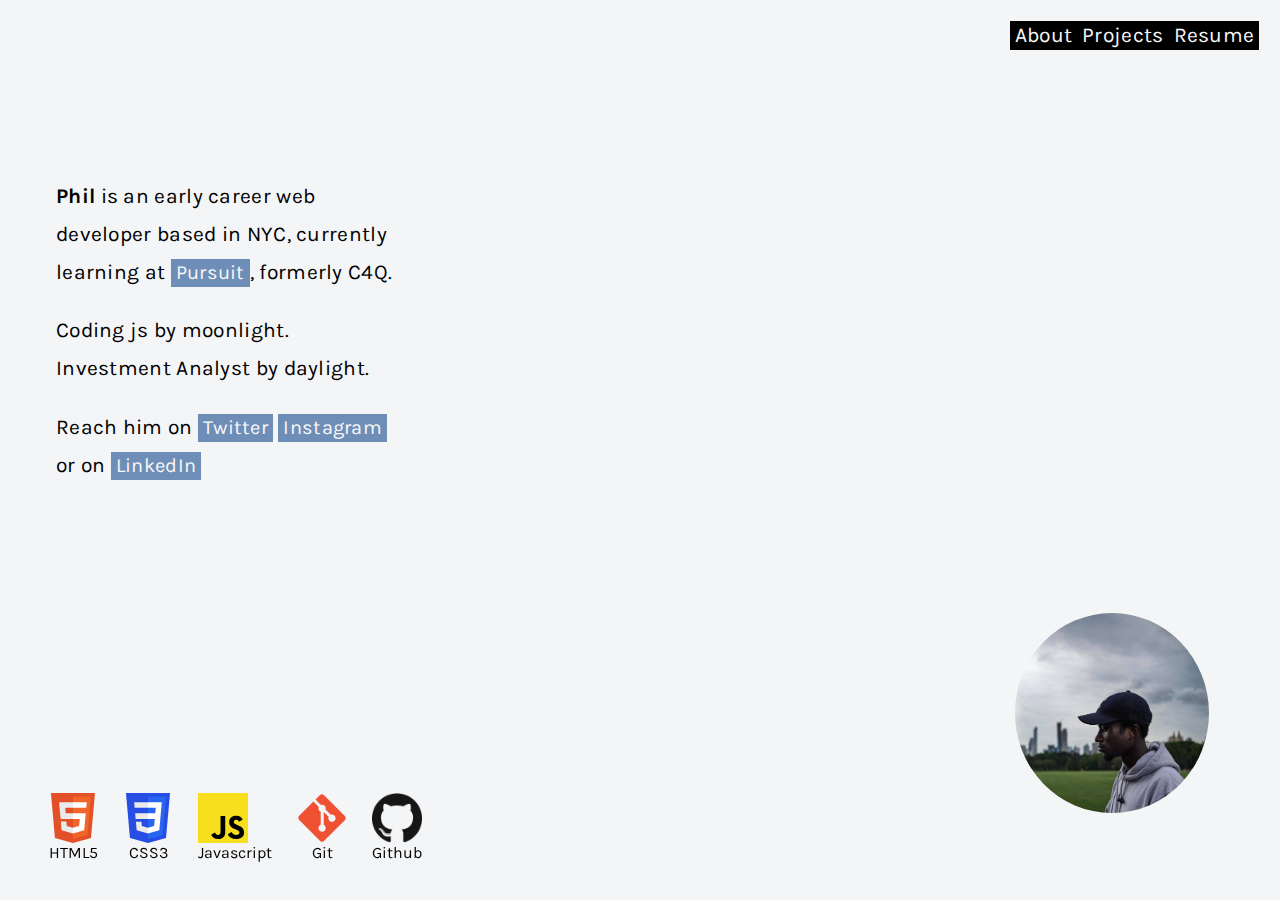
<file: index.html>
<!DOCTYPE html>
<html lang="en">
<head>
    <meta charset="UTF-8">
    <meta name="viewport" content="width=device-width, initial-scale=1.0">
    <meta http-equiv="X-UA-Compatible" content="ie=edge">
    <link rel="apple-touch-icon" sizes="180x180" href="./Favicon/apple-touch-icon.png">
    <link rel="icon" type="image/png" sizes="32x32" href="./Favicon/favicon-32x32.png">
    <link rel="icon" type="image/png" sizes="16x16" href="./Favicon/favicon-16x16.png">
    <link rel="manifest" href="/site.webmanifest"> 
    <link rel="stylesheet" href="./styles.css">
    <link href="https://fonts.googleapis.com/css?family=Dancing+Script|Karla&display=swap" rel="stylesheet">
    <script src="./index.js"></script>
    <title>Phil Awich</title>
</head>
<body>
<nav class="navigation-top">
    <ul>
        <a href="./index.html">
            <li class="header">About</li>
        </a>
        <a href="./projects.html">
            <li class="header">Projects</li>
        </a>
        <a href="">
            <li class="header">Resume</li>
        </a>
    </ul>
</nav>
<div class="container-left">
    <p><strong>Phil</strong> is an early career web developer based in NYC, currently learning at <a href="http://pursuit.org">Pursuit</a>, formerly C4Q.</p>
    <p>Coding js by moonlight. Investment Analyst by daylight.</p>
    <p>Reach him on <a href="https://twitter.com/trilltown">Twitter</a> <a href="https://www.instagram.com/trilltown/">Instagram</a> or on <a href="https://www.linkedin.com/in/phillip-awich-43a95118a/">LinkedIn</a></p>
</div>    
<div class="image-bottom-right">
    <img src="./Images/40449315_260742561237176_5753553110437986304_n.jpg" alt="Phil Awich portrait" id="image">
</div>
<div class="bottom-left">
    <ul class="svg-bottom-left">
        <li>
            <img src="./Images/html.svg" alt="htmlSVG" width="50px" height="50px"> 
            HTML5
        </li>
        <li>
            <img src="./Images/css.svg" alt="cssSVG" width="50px" height="50px">
            CSS3
        </li>
        <!-- <li>
            <img src="./Images/sass.svg" alt="sassSVG" width="50px" height="50px">
            SASS
        </li> -->
        <li>
            <img src="./Images/javascript.svg" alt="javascriptSVG" width="50px" height="50px">
            Javascript
        </li>
        <li>
            <img src="./Images/Git_icon.svg" alt="gitSVG" width="50px" height="50px">
            Git
        </li>
        <li>
            <img src="./Images/GitHub-Mark-120px-plus.png" alt="githubSVG" width="50px" height="50px">
            Github
        </li>
        <!-- <li>
            <img src="./Images/Postgresql_elephant.svg" alt="postgresql" width="50px" height="50px">
            Postgresql
        </li> -->
    </ul>
</div>

</body>
</html>
</file>
<file: styles.css>
body {
    display: block;
    background: #F4F5F7;
    margin: 8px;
    font-family: 'Karla', sans-serif;
    height: 80vh;
}

.navigation-top ul{
    display: flex;
    flex-direction: row;
    list-style-type: none;
    justify-content: flex-end;
    margin-right: 1%;
    letter-spacing: .3px;
    font-size: 21px;
}

li {
    padding-right: 25px;
    text-emphasis: bolder;
}

.navigation-top a {
    text-decoration: none;
}

p {
    font-weight: 400;
    font-style: normal;
    font-size: 21px;
    letter-spacing: .3px;
    line-height: 1.8em;

    display: block;
    margin-block-start: 1em;
    margin-block-end: 1em;
    margin-inline-start: 0px;
    margin-inline-end: 0px;
    z-index: 2;
}

.container-left {
    max-width: 350px;
    margin: 8rem 3rem 8rem 3rem;
    background: #F4F5F7;
    z-index: 2;
}

p a {
    background: #6E8EB7;
    color: #f8f8f8 !important;
    padding: 2px 5px 3px 5px;
    font-size: 20px;
    text-decoration: none;
    border-radius: 0%;
    z-index: 2;
}

a:hover {
    cursor: crosshair;
}

a:visited {
    color: black;
}

#image {
    display: flex;
    size: 10px;
    height: 200px;
    border-radius: 50%;
    float: right;
    margin-right: 5%;
    position: sticky;
    z-index: -1;
}

.projects-header-center {
    display: block;
    text-align: center;
}

#pokemonAPI {
    width: 40%;
    margin-left: 3rem;
    border-radius: 50%;
}

#pokemonText {
    margin-left: 15rem;
}

ul.svg-bottom-left {
    display: flex;
    flex-direction: row;
    margin-left: 3rem;  
    text-decoration: none;
    list-style-type: none;
    margin-left: 0;
    z-index: 2;
    margin-top: auto;
    position: fixed;
    bottom: 2.5%;
}

ul.svg-bottom-left li {
    display: flex;
    flex-direction: column;
    text-align: center;
}

.header {
    background: black;
    color: #f8f8f8 !important;
    padding: 2px 5px 3px 5px;

    font-weight: 400;
    font-style: normal;
    letter-spacing: .3px;
}
</file>
